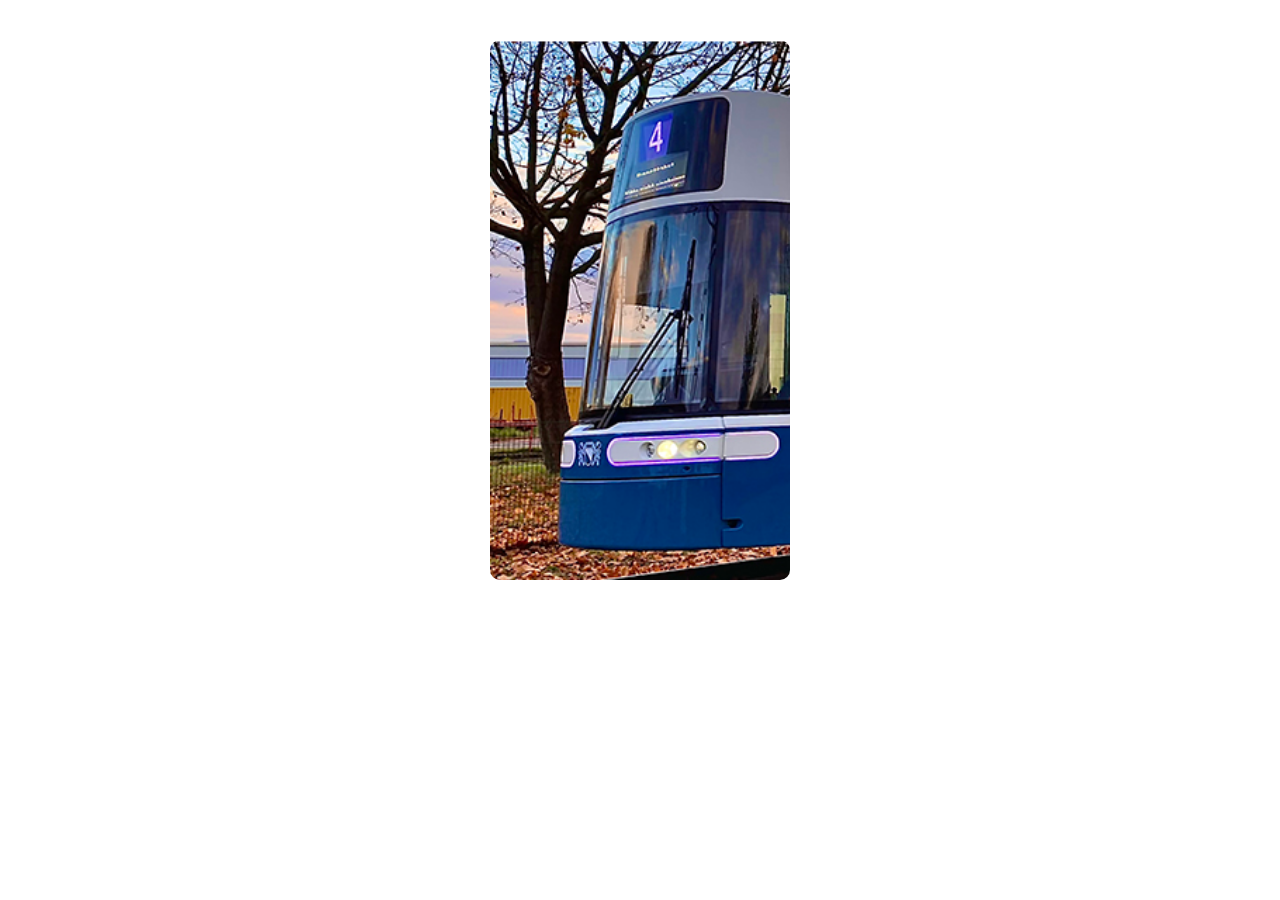
<file: exercise-01/index.html>
<!DOCTYPE html>
<html lang="en">

<head>
  <meta charset="UTF-8">
  <meta http-equiv="X-UA-Compatible" content="IE=edge">
  <meta name="viewport" content="width=device-width, initial-scale=1.0">
  <title>Your Card</title>
  <link rel="stylesheet" href="style.css">
</head>

<body>
  <!-- Keep this div with the class card! -->
  <div class="card">
    <div class="image" src="Flexytram_Tag.png" alt="Flexytram">
      <div class = "text">
        <h1>Flexytram</h1>
        <h2 >Type: BOMBARDIER FLEXITY Zuerich Be 6/8.</p>
        <p>Lenght: 42.86 m</p>
        <p>Width: 2.4 m</p>
        <p>Height: 3.6 m</p>
        <p>Places: 279</p>
      </div>
    </div>
</div> 
</body>

</html>
</file>
<file: exercise-01/style.css>
/** 
 * A very basic CSS reset:
 * More about CSS resets: https://meyerweb.com/eric/tools/css/reset/
 */
* {
  box-sizing: border-box;
  margin: 0;
  padding: 0;
}

/** 
 * Card sizing and positioning.
 * Don't mess with this!
 */
.card {
  width: 300px;
  height: 540px;
  margin: 40px auto 0 auto;
}

/** 
 * Just some styling to make the card visible.
 * Feel free to change this!
 */

.card {
  display: flex;
  justify-content: flex-end;
  flex-direction: column;

  background-image: url("Flexytram_Tag.png");
  background-size: cover;

  border-radius: 2px;
  border-radius: 10px;
  overflow: hidden;
}

.image {
  width: 100%;
  height: auto;
}

h1,
h2,
p {
  color: rgb(47, 49, 161);
  font-family: "Lucida Sans", "Lucida Sans Regular", "Lucida Grande",
    "Lucida Sans Unicode", Geneva, Verdana, sans-serif;
  text-align: center;
  margin-top: 20px;
}

h2 {
  color: rgb(47, 49, 161);
  font-family: "Lucida Sans", "Lucida Sans Regular", "Lucida Grande",
    "Lucida Sans Unicode", Geneva, Verdana, sans-serif;
  margin-top: 20px;
  font-size: medium;
}

.text {
  background-color: rgba(255, 255, 255, 0.8);
  opacity: 0;
  transition: 0.3s;
  transform: translateY(100%);
  padding: 10px;
  padding-top: 5px;
}

.card:hover .text {
  opacity: 1;
  transform: translateY(0);
}
</file>
